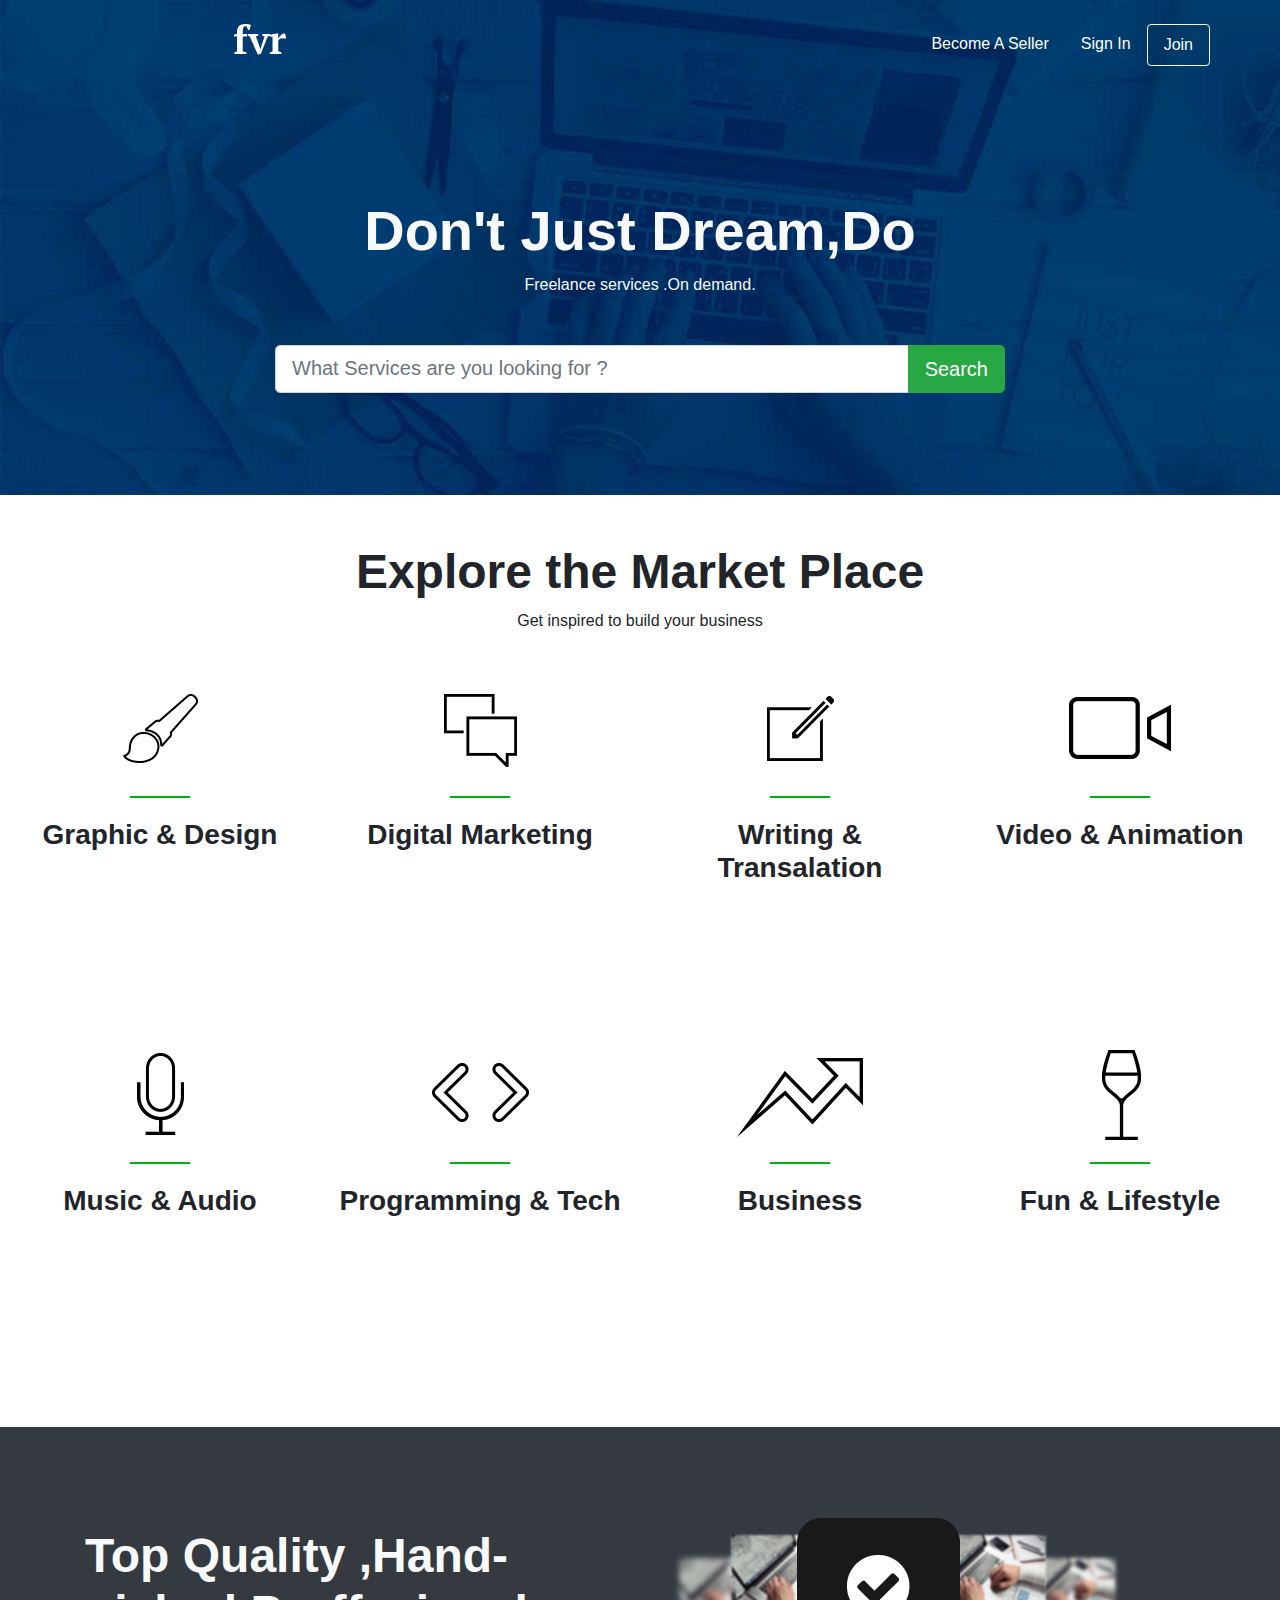
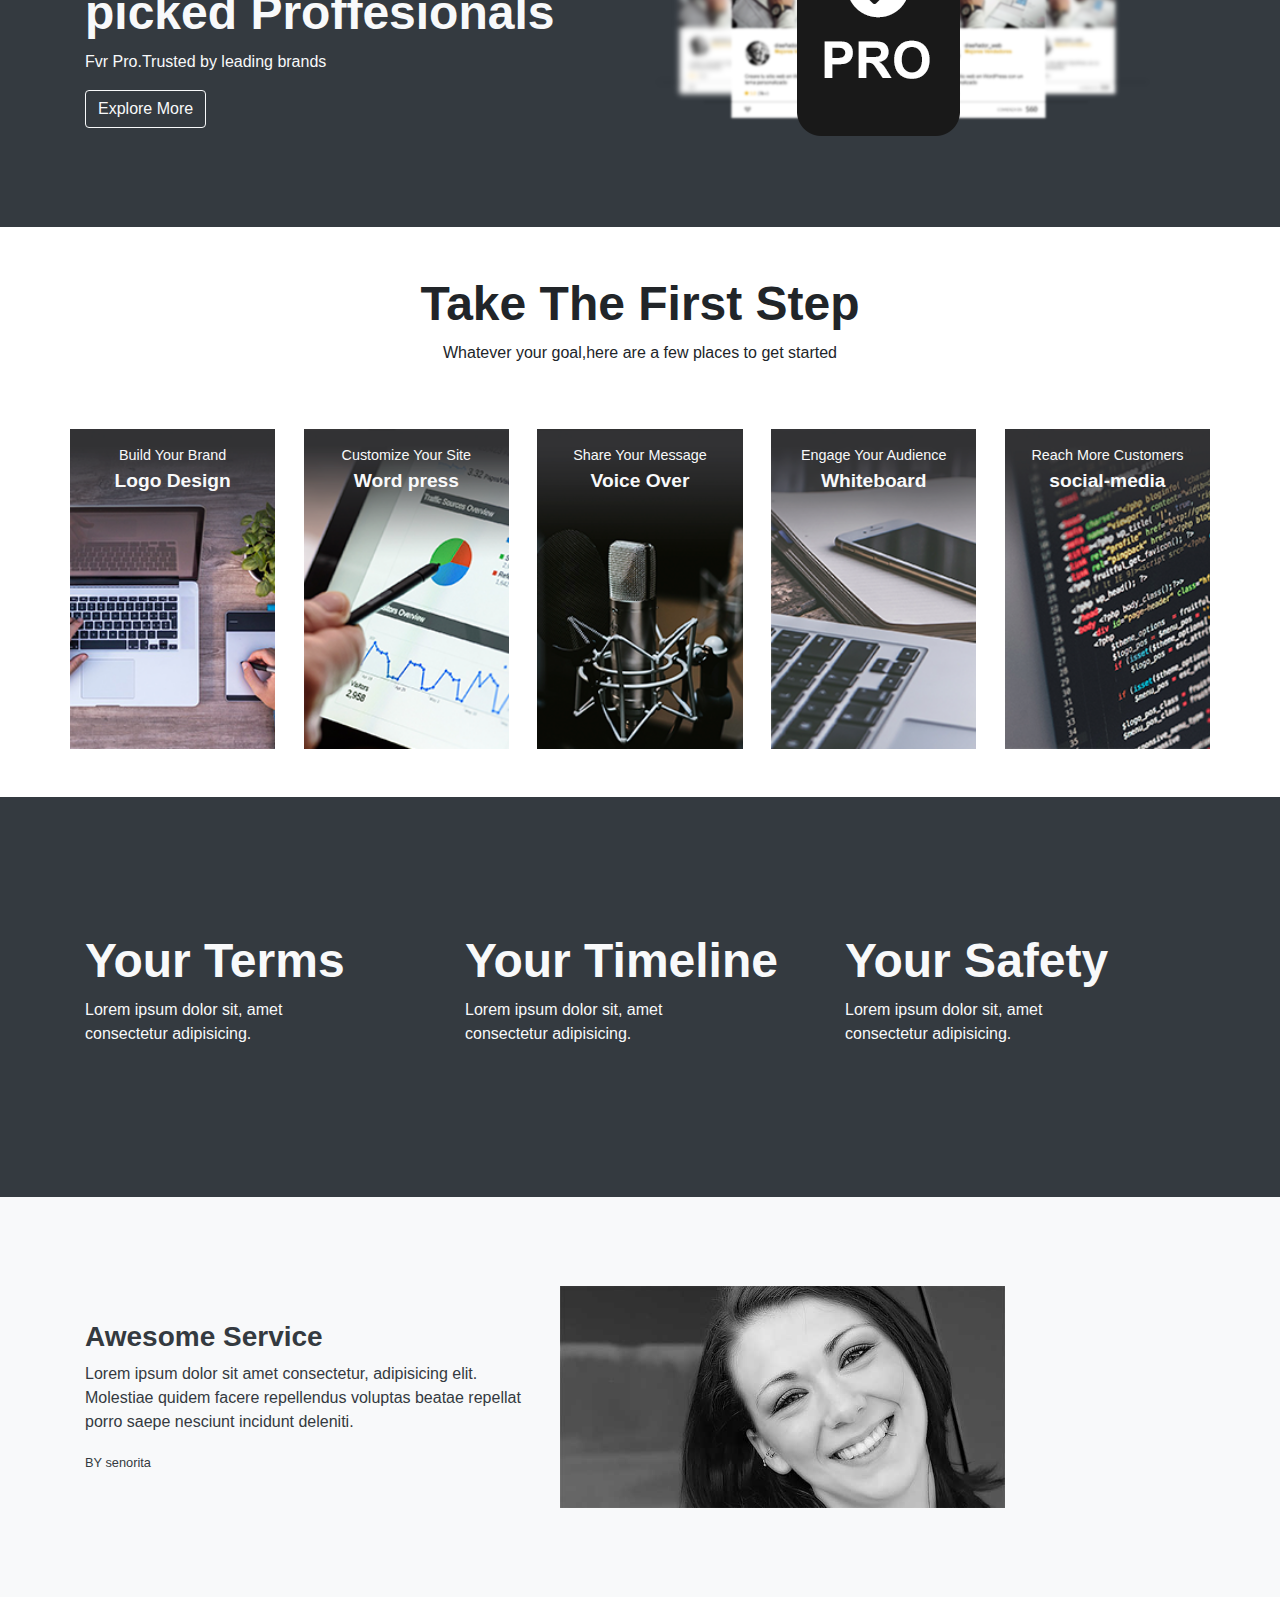
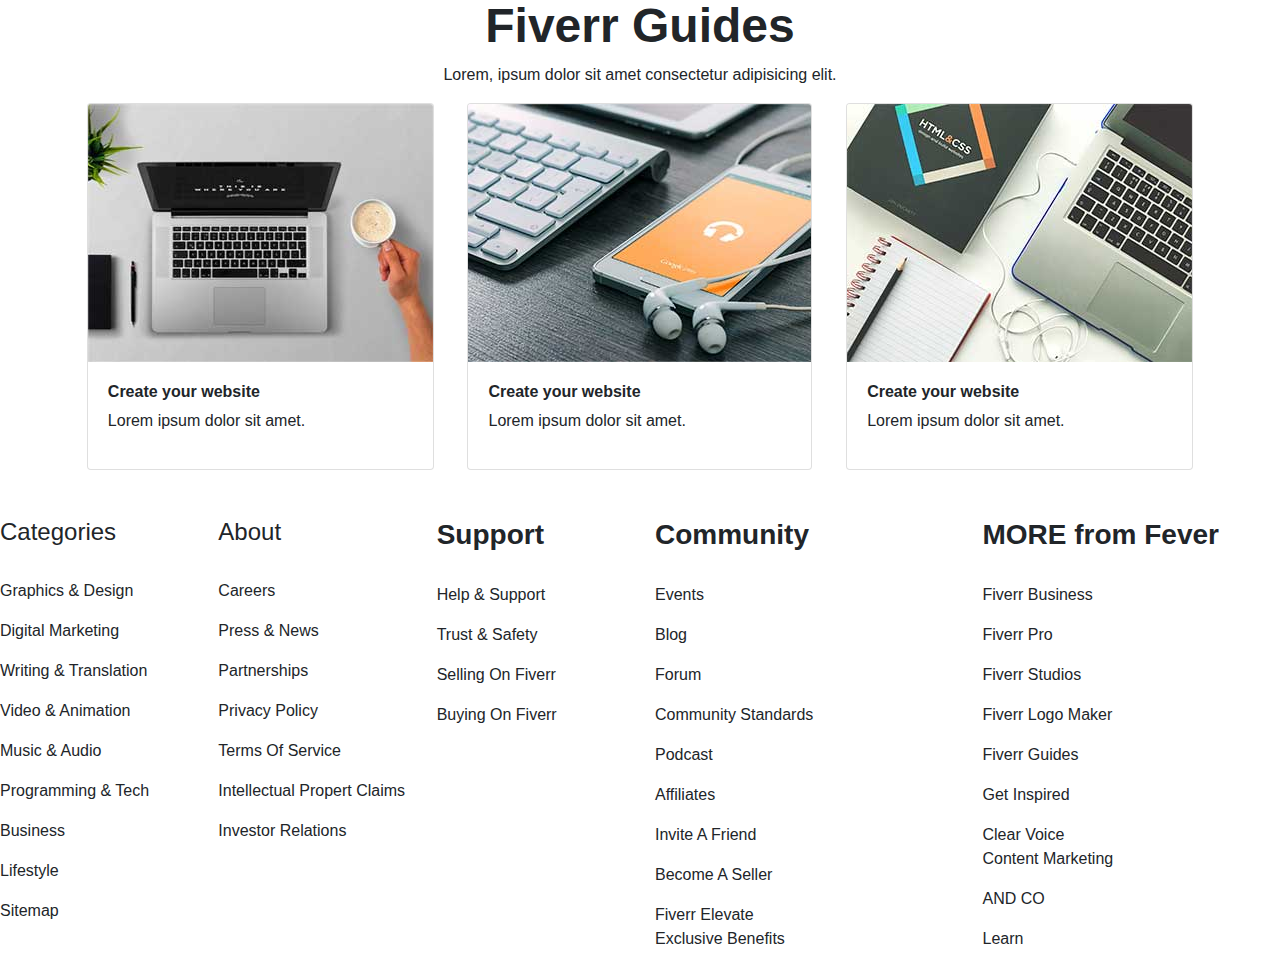
<file: Bootstrap_projects/FVR PROJECT/index.html>
<!DOCTYPE html>
<html lang="en">

<head>
  <meta charset="UTF-8" />
  <meta name="viewport" content="width=device-width, initial-scale=1.0" />
  <title>FVR PROJECT</title>
  <!-- Bootstrap CSS -->
  <link rel="stylesheet" href="https://stackpath.bootstrapcdn.com/bootstrap/4.5.2/css/bootstrap.min.css"
    integrity="sha384-JcKb8q3iqJ61gNV9KGb8thSsNjpSL0n8PARn9HuZOnIxN0hoP+VmmDGMN5t9UJ0Z" crossorigin="anonymous" />
  <!-- FontAwesome CSS -->
  <link rel="stylesheet" href="https://cdnjs.cloudflare.com/ajax/libs/font-awesome/5.14.0/css/all.min.css"
    integrity="sha512-1PKOgIY59xJ8Co8+NE6FZ+LOAZKjy+KY8iq0G4B3CyeY6wYHN3yt9PW0XpSriVlkMXe40PTKnXrLnZ9+fkDaog=="
    crossorigin="anonymous" />
  <!-- Custom CSS -->
  <link rel="stylesheet" href="css/style.css" type="text/css" />
</head>

<body>
   
    
    
    <header id="header" class=" header pt-4">
        <!--menu-->
        <div class="container">
            <div class=" row justify-content-around text-center text-md-auto">
                <div class="col-md-4 mb-3">
                    <img src="img/logo.png" alt="logo" class="img-fluid">
                </div>
                <div class="col-md-8">
                    <nav class=" row justify-content-end mt-2 mt-md-0">
                        <a href="#" class="nav-link">Become A Seller</a>
                        <a href="#" class="nav-link">Sign In</a>
                        <a href="#" class="nav-link btn btn-outline-light text-light">Join</a>
                    </nav>
                </div>
            </div>
        </div>
        <!--hero caption-->
        <div class="container">
            <div class="row justify-content-center align-items-center hero-caption mt-4">
                <div class="col-md-8 text-light text-center">
                    <h1 class="hero-title display-4">Don't Just Dream,Do</h1>
                    <p>Freelance services .On demand.</p>
                    <form action="#" class="search mt-5">
                        <div class="input-group input-group-lg">
                            <input type="text" placeholder="What Services are you looking for ?" class="form-control" required>
                            <div class="input-group-append">
                                <input type="submit" value="Search" class="btn btn-lg btn-success">
                            </div>
                        </div>
                    </form>
                </div>
            </div>
        </div>
     </header>

  
   <!--features-->
   <section class="mt-5" id="features">
       <h2 class="text-center">Explore the Market Place</h2>
       <p class="text-center">Get inspired to build your business</p>
       <div class="container-fluid mt-5">
           <div class="row">
               
               <div class="col-6 col-md-3 text-center features">
                   <img src="img/icon_dg.png">
                   <h3>Graphic & Design</h3>
                   <p>Logo Design,Business Cards<br>Illustration & Lots more</p>

               </div>
               <div class="col-6 col-md-3 text-center features">
                <img src="img/icon_mkt.png">
                <h3>Digital Marketing</h3>
                <p>Social Media ,SEO<br>Content Marketing & lots more</p>

            </div>
            <div class="col-6 col-md-3 text-center features">
                <img src="img/icon_et.png">
                <h3>Writing & Transalation</h3>
                <p>Resumes,Proofreading<br>Translations & lots more</p>

            </div>
            <div class="col-6 col-md-3 text-center features">
                <img src="img/icon_vd.png">
                <h3>Video & Animation</h3>
                <p>Whiteboard,Animated Logos,<br>Brand Videos & Lots more</p>

            </div>
            <div class="col-6 col-md-3 text-center features">
                <img src="img/icon_av.png">
                <h3>Music & Audio</h3>
                <p>Voice Over,Mixing,Producers,<br>Composers & Lots more</p>

            </div>
            <div class="col-6 col-md-3 text-center features">
                <img src="img/icon_dev.png">
                <h3>Programming & Tech</h3>
                <p>Wordpress ,Chatbots,<br>Programming & Lots more</p>

            </div>
            <div class="col-6 col-md-3 text-center features">
                <img src="img/icon_bis.png">
                <h3>Business</h3>
                <p>Virtual Assistant,Market Research<br>Business plans & Lots more</p>

            </div>
            <div class="col-6 col-md-3 text-center features">
                <img src="img/icon_ev.png">
                <h3>Fun & Lifestyle</h3>
                <p>Online Lessons,Crafts<br>Relationship Advice & Lots more</p>

            </div>
           </div>
       </div>
   </section>
   <!--banner-->
   <section id="banner" class="bg-dark mt-5">
       <div class="container">
           <div class="row align-items-center">
               <div class="col-md-6 text-light ">
                   <h2>Top Quality  ,Hand-picked Proffesionals</h2>
                   <p>Fvr Pro.Trusted by leading brands</p>
                   <a href="#" class="btn btn-outline-light">Explore More</a>
               </div>
               <div class="col-md-6">
                   <a href="#" data-toggle='modal' data-target="#video">
                       <img src="img/fvr_pro.png" alt="video" class="img-fluid">
                   </a>
               </div>
           </div>
       </div>

   </section>
   <section id="category" class="mt-5">
       <div class="container">
           <h2 class="text-center">Take The First Step</h2>
           <p class="text-center">Whatever your goal,here are a few places to get started</p>
           <div class="row justify-content-between mt-5">
               <div class=" description text-light p-3 logo ">
                   <p class="text-center">Build Your Brand <span>Logo Design</span></p>
               </div>

               <div class=" description text-light p-3 Word-press">
                   <p class="text-center">Customize Your Site <span>Word press</span></p>
               </div>
              
               <div class=" description text-light p-3 Audio ">
                 <p class="text-center">Share Your Message <span>Voice Over</span></p>
               </div>
               <div class=" description text-light p-3 translate ">
                 <p class="text-center">Engage Your Audience <span>Whiteboard</span></p>
               </div>
                <div class=" description text-light p-3 social-media ">
                 <p class="text-center">Reach More Customers <span>social-media</span></p>
               </div>
           </div>
       </div>
   </section>
   <!--BANNER2-->
   <section id="banner" class="bg-dark mt-5">
    <div class="container">
        <div class="row align-items-center">
            <div class="col-md-4 text-light ">
                <h2>Your <strong>Terms</strong></h2>
                <p>Lorem ipsum dolor sit, amet <br>consectetur adipisicing.</p>
                
            </div>
            <div class="col-md-4 text-light ">
                <h2>Your <strong>Timeline</strong></h2>
                <p>Lorem ipsum dolor sit, amet <br>consectetur adipisicing.</p>
                
            </div>
            <div class="col-md-4 text-light ">
                <h2>Your <strong>Safety</strong></h2>
                <p>Lorem ipsum dolor sit, amet <br>consectetur adipisicing.</p>
                
            </div>
            
        </div>
    </div>

</section>
<!--banner3-->
<section id="banner" class="bg-light ">
    <div class="container ">
        <div class="row align-items-center ">
            <div class="col-md-5 bg-light text-dark m-0">
                <h3>Awesome Service</h3>
                <p>Lorem ipsum dolor sit amet consectetur, adipisicing elit. Molestiae quidem facere repellendus voluptas beatae repellat porro saepe nesciunt incidunt deleniti.</p>
                <small>BY senorita</small>

            </div>
            <div class="col-md-5 m-0 ">
                <img src="img/slide1.jpg" alt="image" class="img-fluid">
                
            </div>
            
            
        </div>
    </div>
</section>




<section class="last ">
    <div class="container">
        <h2 class="text-center">Fiverr Guides</h2>
        <p class="text-center">Lorem, ipsum dolor sit amet consectetur adipisicing elit.</p>
           <div class="row  align-items-center justify-content-around ">
        
                  <div class="card">
                    <img class="card-img-top" src="img/blog1.jpg" alt="Card image cap">
                      <div class="card-body">
                        <h6><b>Create your website</b></h6>
                        <p>Lorem ipsum dolor sit amet.</p>
                      </div>
                  </div>
                  <div class="card">
                    <img class="card-img-top" src="img/blog2.jpg" alt="Card image cap">
                    <div class="card-body">  <h6><b>Create your website</b></h6>
                        <p>Lorem ipsum dolor sit amet.</p> </div>
                  </div>
                <div class="card">
                    <img class="card-img-top" src="img/blog3.jpg" alt="Card image cap">
                    <div class="card-body"> <h6><b>Create your website</b></h6>
                        <p>Lorem ipsum dolor sit amet.</p></div>
                </div>
           </div>    
   </div>
</section>  


<footer class=" row footer mt-5">
    <div class="col-md-2 ">
        <h4> Categories</h4>
        <br>
        <p>Graphics & Design</p>
        <p>Digital Marketing</p>
        <p>Writing & Translation</p>
        <p>Video & Animation</p>
        <p>Music & Audio</p>
        <p>Programming & Tech</p>
        <p>Business</p>
        <p>Lifestyle</p>
        <p>Sitemap</p>
    </div>
    <div class="col-md-2">
        <h4>About</h4>
        <br>
        <p>Careers</p>
        <p>Press & News</p>
        <p>Partnerships</p>
        <p>Privacy Policy</p>
        <p>Terms Of Service</p>
        <p>Intellectual Propert Claims</p>
        <p>Investor Relations</p>
    </div>
    <div class="col-md-2">
        <h3>Support</h3>
        <br>
        <p>Help & Support</p>
        <p>Trust & Safety</p>
        <p>Selling On Fiverr</p>
        <p>Buying On Fiverr</p>
    </div>
    <div class="col-md-3">
        <h3>Community</h3>
        <br>
        <p>Events</p>
        <p>Blog</p>
        <p>Forum</p>
        <p>Community Standards</p>
        <p>Podcast</p>
        <p>Affiliates</p>
        <p>Invite A Friend</p>
        <p>Become A Seller</p>
        <p>Fiverr Elevate <br>
        <light>Exclusive Benefits</light></p>
    </div>
    <div class="col-md-3">
        <h3>MORE from Fever</h3>
        <br>
        <p>Fiverr Business</p>
        <p>Fiverr Pro</p>
        <p>Fiverr Studios</p>
        <p>Fiverr Logo Maker</p>
        <p>Fiverr Guides</p>
        <p>Get Inspired</p>
        <p>Clear Voice<br><light>Content Marketing</light></p>
        <p> AND CO</p>
        <p>Learn</p>
    </div>

</footer>




   <!--modals-->
   <div class="modal fade" id="video" role="dialog" tabindex="-1">
       <div class="modal-dailogue modal-lg">
           <div class="modal-content">
               <div class="embed-responsive embed-responsive-16by9">
                   <video src="video/video.mp4" class="embed-responsive-item" controls ></video>
               </div>
           </div>
       </div>
   </div>

  
 

  <!-- Bootstrap JS -->
  <script src="https://code.jquery.com/jquery-3.5.1.slim.min.js"
    integrity="sha384-DfXdz2htPH0lsSSs5nCTpuj/zy4C+OGpamoFVy38MVBnE+IbbVYUew+OrCXaRkfj" crossorigin="anonymous">
  </script>
  <script src="https://cdn.jsdelivr.net/npm/popper.js@1.16.1/dist/umd/popper.min.js"
    integrity="sha384-9/reFTGAW83EW2RDu2S0VKaIzap3H66lZH81PoYlFhbGU+6BZp6G7niu735Sk7lN" crossorigin="anonymous">
  </script>
  <script src="https://stackpath.bootstrapcdn.com/bootstrap/4.5.2/js/bootstrap.min.js"
    integrity="sha384-B4gt1jrGC7Jh4AgTPSdUtOBvfO8shuf57BaghqFfPlYxofvL8/KUEfYiJOMMV+rV" crossorigin="anonymous">
  </script>
</body>




<div class="header-scroll  ">
    <div class="container-fluid">
        <div class="row align-items-center justify-content-between">
            <div class="col-sm-1">Fvr</div>
            <div class="col-md-4 col-md-8">
                <form action="#" class="search mt-5">
                    <div class="input-group input-group-lg">
                        <input type="text" placeholder="What Services are you looking for ?" class="form-control" required>
                        <div class="input-group-append">
                            <input type="submit" value="Search" class="btn btn-lg btn-success">
                        </div>
                    </div>
                </form>
            </div>
            <div class="col-md-7">
                <nav class=" row justify-content-end d-flex flex-column flex-md-row">
                    <a href="#" class="nav-link">Become A Seller</a>
                    <a href="#" class="nav-link">Sign In</a>
                    <a href="#" class="nav-link btn btn-outline-light text-light">Join</a>
                </nav>

            </div>
        
        </div>
    </div>

   <hr class="m-1"/>
    <div class="container-fluid pb-2 d-none d-md-block">
    <nav class="nav justify-content-between">
        <a href="#" class="nav-link">Graphic & Design</a>
        <a href="#" class="nav-link">Digital Marketing</a>
        <a href="#" class="nav-link">Writing & Translation</a>
        <a href="#" class="nav-link">Video & Animation</a>
        <a href="#" class="nav-link">Music & Audio</a>
        <a href="#" class="nav-link">Programming & Tech</a>
        <a href="#" class="nav-link">Business</a>
        <a href="#" class="nav-link">Fun & Lifestyle</a>
    </nav>
    </div>
</div>

</html>
</file>
<file: Bootstrap_projects/FVR PROJECT/css/style.css>
:root{
    --green: #00b30c;
    --gray : #353537;
    --gray:#eaeaeb;
    --gray:#777777;
}
h1,h2,h3{
    font-family: sans-serif;
    font-weight: 700;
}
h2{
    font-size: 3rem;
}

/* Header Scroll */

.header-scroll {
    opacity:0;
    margin-top: -300px;
    width: 100%;
    background-color: #fff ;
    border-bottom: 1px solid rgba(0,0,0, 0.1);
    transition: all .5s ease;
}

.header-scroll .active{
    opacity: 1;
    margin-top: 0;
    
}


.header-scroll .nav-link{
    color: #777;
}
.header-scroll .btn-outline-success{
    color: #00b30c;
}
.header-scroll .btn-outline-success :hover{
    color: #fff;
}

#header{
    background-image: url(../img/hero.jpg);
    background-size: cover;
    min-height: 30rem;
}
a.btn-outline-light:hover{
    color: black !important;
}
#header .nav-link{
    color: white !important;
}
.hero-title{
    font-weight: 700;

}
.hero-caption{
    min-height: 25rem;
}
/*features*/
.features{
    overflow:hidden;
    padding-bottom: 60px;
    height: calc(auto+30px);

}
.features p{
    opacity: 0;
    padding-top: 30px;
    transition: all .3s ease;
}
.features h3::before{
    content:'' ;
    display: block;
    margin: 5px auto 20px auto;
    height: 2px;
    width: 60px;
    background-color: #00b30c;
    transition: all .2s ease;
}
.features:hover h3::before{
    width: 180px !important;
}

.features:hover p{
    display: block;
    opacity: 1;
    padding-top: 10px;
    color: #999;
}
#banner .row{
    height: 25rem;

}
#category container{
    width: 100%;
}

#category .logo{
    background-image: url(../img/service_1.png);
    width: 18%;
}
#category .Word-press{
    background-image: url(../img/service_2.png);
    width: 18%;
}
#category .Audio{
    background-image: url(../img/service_3.png);
    width: 18%;
}
#category .translate{
    background-image: url(../img/service_4.png);
    width: 18%;
}
#category .social-media{
    background-image: url(../img/service_5.png);
    width: 18%;
}

#category .description{
    height: 20rem;
    background-size: cover;
}
#category .description p{
    font-size: 0.9rem;
}

#category .description span{
    display: block;
    font-weight: 700;
    font-size: 1.2rem;
}
#category .row>div{
    flex: 0 0 clac(50% - 1rem);
    margin-top: 1rem;
}

@media(min-width:992px){
 #category .row .div{
    flex: 0 0 calc(20%-1rem);
    margin-top: 0rem;
  }
}
</file>
